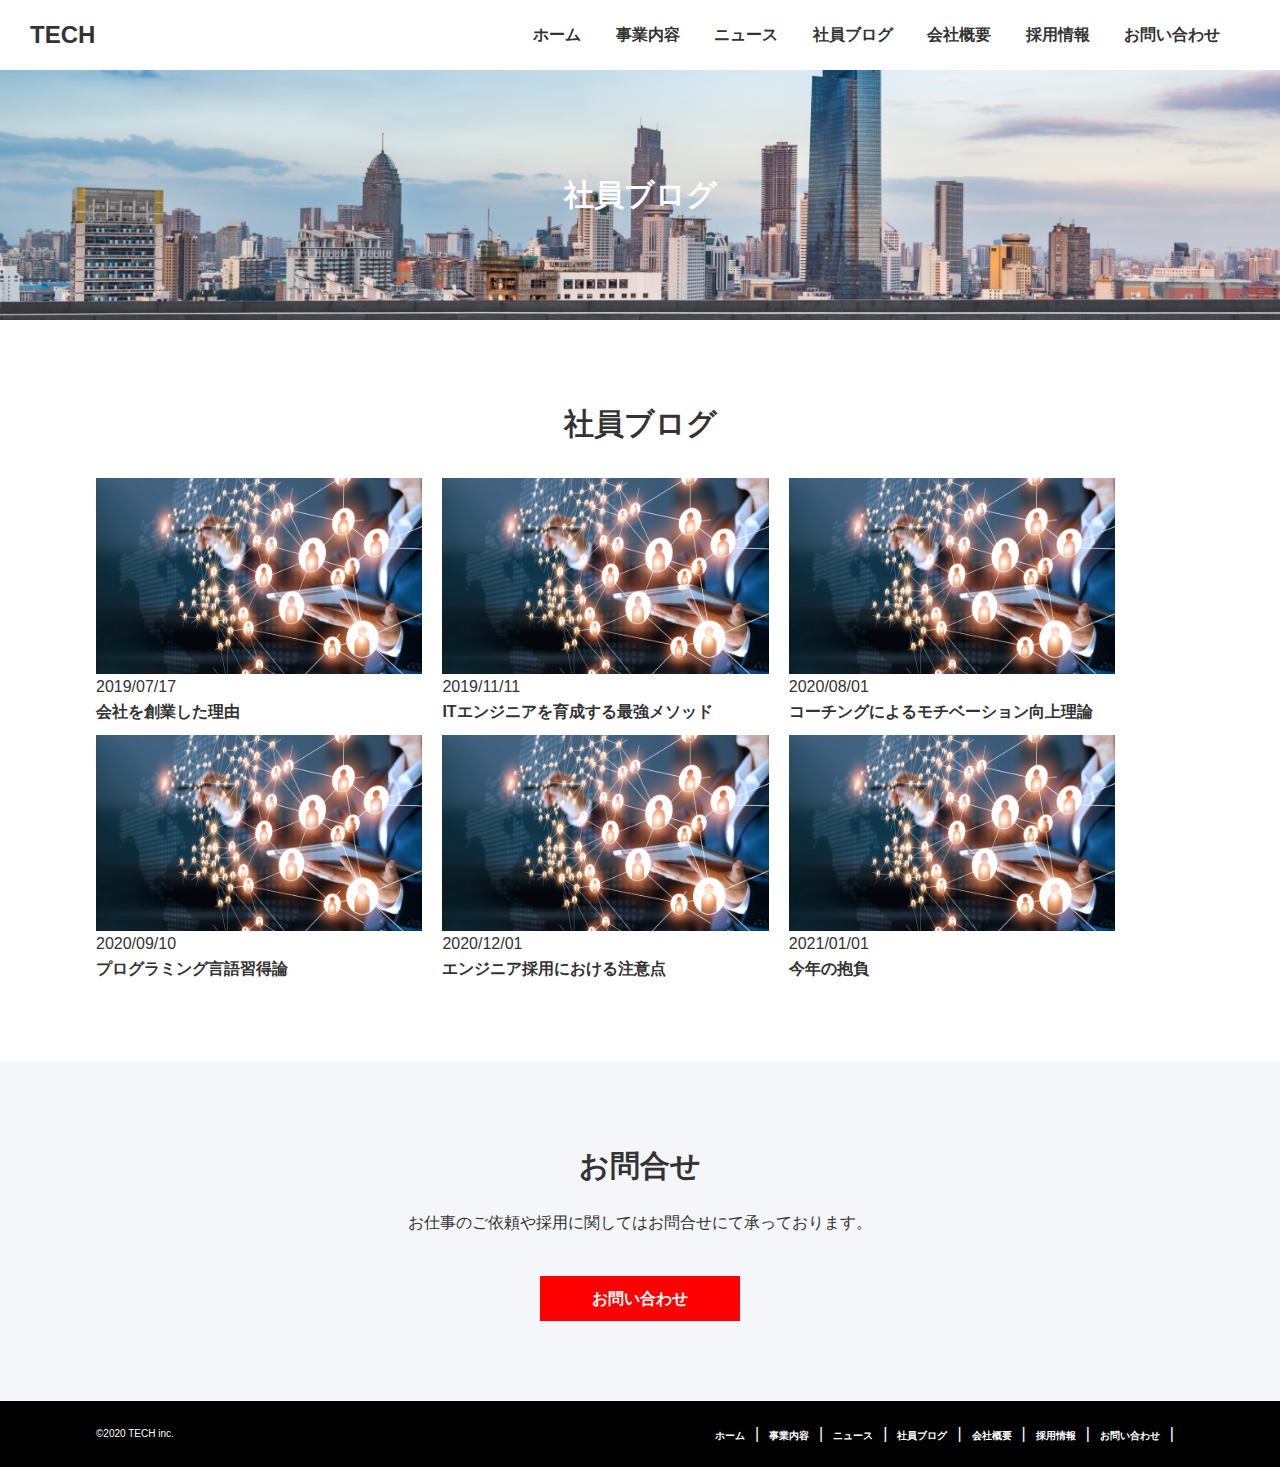
<file: blog.html>
<!DOCTYPE html>
<html lang="ja">

  <head>
    <meta charset="UTF-8" />
    <meta name="viewport" content="width=device-width, initial-scale=1.0" />
    <title>株式会社TECH</title>
    <link rel="stylesheet" href="css/reset.css" />
    <link rel="stylesheet" href="css/blog.css" />
    <link rel="stylesheet" href="css/common.css" />
  </head>

  <body>
    <!--header-->
    <header>
      <a href="index.html" class="logo">TECH</a>
      <!--メモ：同じhtmlを書く場合、1つに対して メディアクリエをmin, maxでつける-->
      <nav class="top_nav">
        <ul>
          <li><a href="index.html">ホーム</a></li>
          <li><a href="service.html">事業内容</a></li>
          <li><a href="news.html">ニュース</a></li>
          <li><a href="blog.html">社員ブログ</a></li>
          <li><a href="company.html">会社概要</a></li>
          <li><a href="recruit.html">採用情報</a></li>
          <li><a href="contact.html">お問い合わせ</a></li>
        </ul>
      </nav>
      <nav class="drawer_nav" id="drawer_nav">
          <ul>
            <li><a href="index.html">ホーム</a></li>
            <li><a href="service.html">事業内容</a></li>
            <li><a href="news.html">ニュース</a></li>
            <li><a href="blog.html">社員ブログ</a></li>
            <li><a href="company.html">会社概要</a></li>
            <li><a href="recruit.html">採用情報</a></li>
            <li><a href="contact.html">お問い合わせ</a></li>
        </ul>
      </nav>
      <div class="menu" id="menu">
        <span class="menu__line--top"></span>
        <span class="menu__line--middle"></span>
        <span class="menu__line--bottom"></span>
      </div>
    </header>
    <main>
      <!--top-->
      <div class="top-img">
        <div class="top-ttl">
          <h1>社員ブログ</h1>
        </div>
      </div>
      <section class="top-blog">
        <h2>社員ブログ</h2>
        <div class="top-blog-list">
          <section class="top-blog-item">
            <a href="index.html"><img src="img/blog.png"></a>
            <p class="top-blog-item-date">2019/07/17</p>
            <h3 class="top-blog-item-ttl">会社を創業した理由</h3>
          </section>
          <section class="top-blog-item">
            <a href="index.html"><img src="img/blog.png"></a>
            <p class="top-blog-item-date">2019/11/11</p>
            <h3 class="top-blog-item-ttl">ITエンジニアを育成する最強メソッド</h3>
          </section>
          <section class="top-blog-item">
            <a href="index.html"><img src="img/blog.png"></a>
            <p class="top-blog-item-date">2020/08/01</p>
            <h3 class="top-blog-item-ttl">コーチングによるモチベーション向上理論</h3>
          </section>
<section class="top-blog-item">
            <a href="index.html"><img src="img/blog.png"></a>
            <p class="top-blog-item-date">2020/09/10</p>
            <h3 class="top-blog-item-ttl">プログラミング言語習得論</h3>
          </section>
          <section class="top-blog-item">
            <a href="index.html"><img src="img/blog.png"></a>
            <p class="top-blog-item-date">2020/12/01</p>
            <h3 class="top-blog-item-ttl">エンジニア採用における注意点</h3>
          </section>
          <section class="top-blog-item">
            <a href="index.html"><img src="img/blog.png"></a>
            <p class="top-blog-item-date">2021/01/01</p>
            <h3 class="top-blog-item-ttl">今年の抱負</h3>
          </section>
        </div>
      </section>
      <section class="top-contact">
        <div class="wrap">
          <h2 class="top-contact-ttl">お問合せ</h2>
          <p class="top-contact-desc">お仕事のご依頼や採用に関してはお問合せにて承っております。</p>
          <a href="contact.html" class="top-contact-btn">お問い合わせ</a>
        </div>
      </section>
    <!--footer-->
    <footer>
      <div class="footer-inner wrap">
        <small class="footer-copyright">©2020 TECH inc.</small>
        <nav class="footer-nav">
          <ul class="footer-nav-list">
            <li class="footer-nav-item"><a href="index.html">ホーム</a></li>
            <li class="footer-nav-item"><a href="service.html">事業内容</a></li>
            <li class="footer-nav-item"><a href="news.html">ニュース</a></li>
            <li class="footer-nav-item"><a href="blog.html">社員ブログ</a></li>
            <li class="footer-nav-item"><a href="company.html">会社概要</a></li>
            <li class="footer-nav-item"><a href="recruit.html">採用情報</a></li>
            <li class="footer-nav-item"><a href="contact.html">お問い合わせ</a></li>
          </ul>
        </nav>
      </div>
    </footer>
    <!--JavaScript-->
    <script src="js/main.js"></script>
  </body>

</html>
</file>
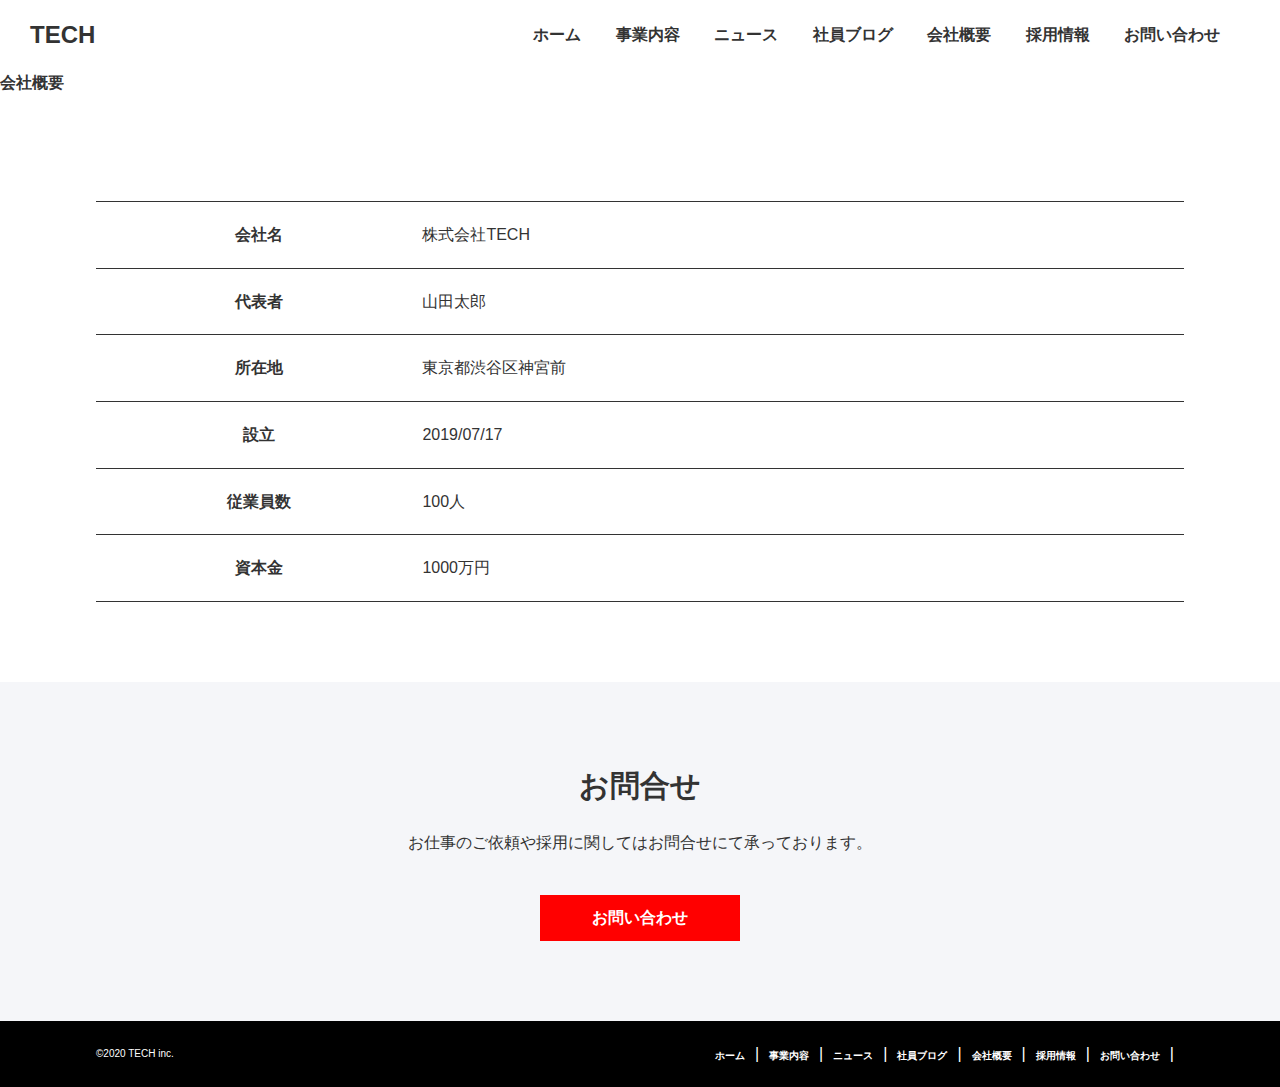
<file: company.html>
<!DOCTYPE html>
<html lang="ja">

  <head>
    <meta charset="UTF-8" />
    <meta name="viewport" content="width=device-width, initial-scale=1.0" />
    <title>株式会社TECH</title>
    <link rel="stylesheet" href="css/reset.css" />
    <link rel="stylesheet" href="css/company.css" />
    <link rel="stylesheet" href="css/common.css" />
  </head>
  <body>
    <!--header-->
    <header>
      <a href="index.html" class="logo">TECH</a>
      <!--メモ：同じhtmlを書く場合、1つに対して メディアクリエをmin, maxでつける-->
      <nav class="top_nav">
        <ul>
          <li><a href="index.html">ホーム</a></li>
          <li><a href="service.html">事業内容</a></li>
          <li><a href="news.html">ニュース</a></li>
          <li><a href="blog.html">社員ブログ</a></li>
          <li><a href="company.html">会社概要</a></li>
          <li><a href="recruit.html">採用情報</a></li>
          <li><a href="contact.html">お問い合わせ</a></li>
        </ul>
      </nav>
      <nav class="drawer_nav" id="drawer_nav">
          <ul>
            <li><a href="index.html">ホーム</a></li>
            <li><a href="service.html">事業内容</a></li>
            <li><a href="news.html">ニュース</a></li>
            <li><a href="blog.html">社員ブログ</a></li>
            <li><a href="company.html">会社概要</a></li>
            <li><a href="recruit.html">採用情報</a></li>
            <li><a href="contact.html">お問い合わせ</a></li>
        </ul>
      </nav>
      <div class="menu" id="menu">
        <span class="menu__line--top"></span>
        <span class="menu__line--middle"></span>
        <span class="menu__line--bottom"></span>
      </div>
    </header>
    <main>
      <!--top-->
      <div class="top-img">
        <div class="top-ttl">
          <h1>会社概要</h1>
        </div>
      </div>
  <!--company-->
    　<section class="company">
        <div class="company-list">
          <table>
            <tbody>
              <tr>
                <th>会社名</th>
                <td>株式会社TECH</td>
              </tr>
              <tr>
                <th>代表者</th>
                <td>山田太郎</td>
              </tr>
              <tr>
                <th>所在地</th>
                <td>東京都渋谷区神宮前</td>
              </tr>
              <tr>
                <th>設立</th>
                <td>2019/07/17</td>
              </tr>
              <tr>
                <th>従業員数</th>
                <td>100人</td>
              </tr>
              <tr>
                <th>資本金</th>
                <td>1000万円</td>
              </tr>
            </tbody>
          </table>
        </div>
      </section>
      <section class="top-contact">
        <div class="wrap">
          <h2 class="top-contact-ttl">お問合せ</h2>
          <p class="top-contact-desc">お仕事のご依頼や採用に関してはお問合せにて承っております。</p>
          <a href="contact.html" class="top-contact-btn">お問い合わせ</a>
        </div>
      </section>
    <!--footer-->
    <footer>
      <div class="footer-inner wrap">
        <small class="footer-copyright">©2020 TECH inc.</small>
        <nav class="footer-nav">
          <ul class="footer-nav-list">
            <li class="footer-nav-item"><a href="index.html">ホーム</a></li>
            <li class="footer-nav-item"><a href="service.html">事業内容</a></li>
            <li class="footer-nav-item"><a href="news.html">ニュース</a></li>
            <li class="footer-nav-item"><a href="blog.html">社員ブログ</a></li>
            <li class="footer-nav-item"><a href="company.html">会社概要</a></li>
            <li class="footer-nav-item"><a href="recruit.html">採用情報</a></li>
            <li class="footer-nav-item"><a href="contact.html">お問い合わせ</a></li>
          </ul>
        </nav>
      </div>
    </footer>
    <!--JavaScript-->
    <script src="js/main.js"></script>
  </body>

</html>
</file>
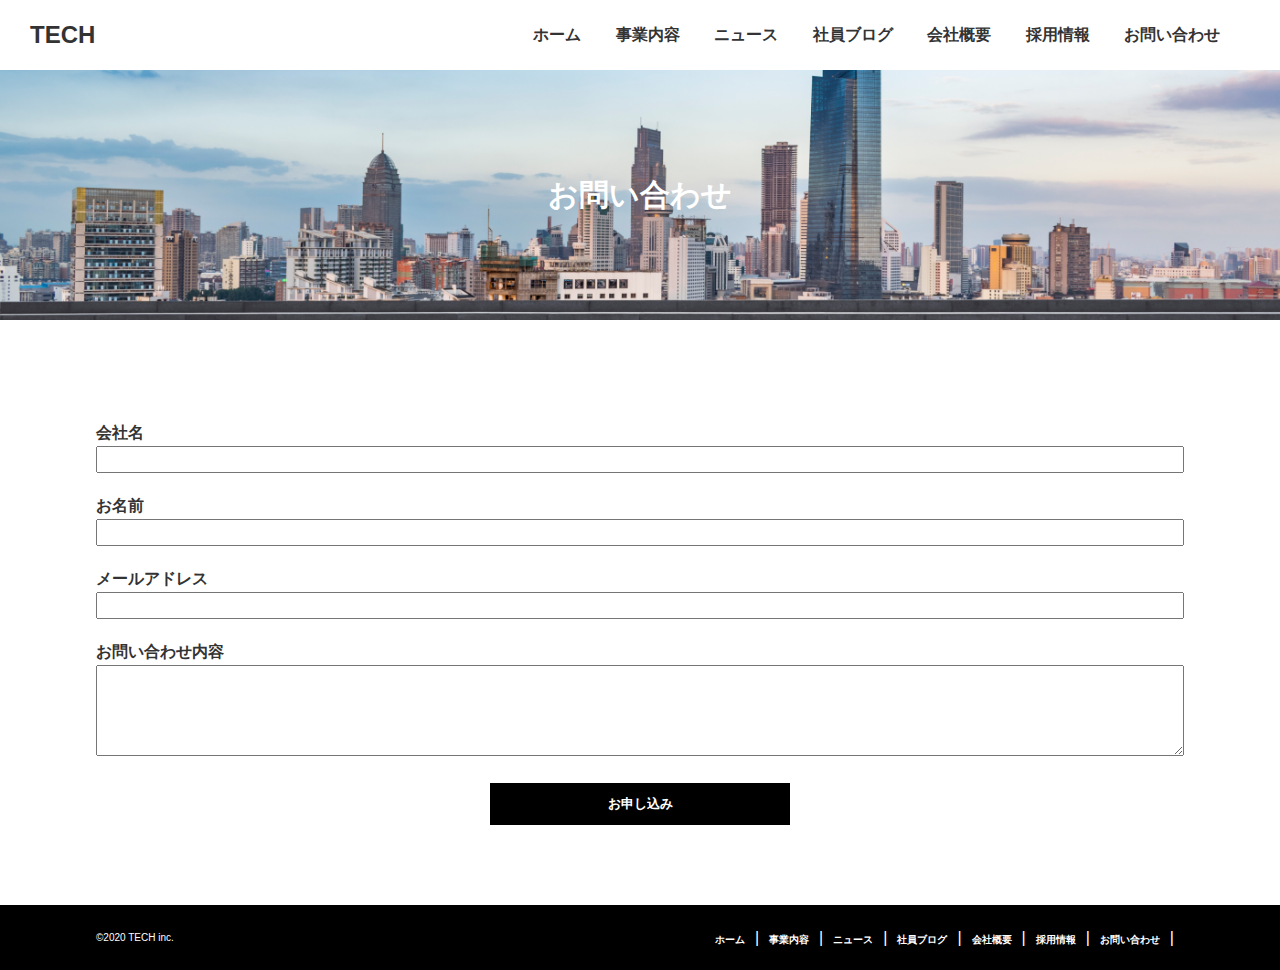
<file: contact.html>
<!DOCTYPE html>
<html lang="ja">

  <head>
    <meta charset="UTF-8" />
    <meta name="viewport" content="width=device-width, initial-scale=1.0" />
    <title>株式会社TECH</title>
    <link rel="stylesheet" href="css/reset.css" />
    <link rel="stylesheet" href="css/contact.css" />
    <link rel="stylesheet" href="css/common.css" />
  </head>
  <body>
    <!--header-->
    <header>
      <a href="index.html" class="logo">TECH</a>
      <!--メモ：同じhtmlを書く場合、1つに対して メディアクリエをmin, maxでつける-->
      <nav class="top_nav">
        <ul>
          <li><a href="index.html">ホーム</a></li>
          <li><a href="service.html">事業内容</a></li>
          <li><a href="news.html">ニュース</a></li>
          <li><a href="blog.html">社員ブログ</a></li>
          <li><a href="company.html">会社概要</a></li>
          <li><a href="recruit.html">採用情報</a></li>
          <li><a href="contact.html">お問い合わせ</a></li>
        </ul>
      </nav>
      <nav class="drawer_nav" id="drawer_nav">
          <ul>
            <li><a href="index.html">ホーム</a></li>
            <li><a href="service.html">事業内容</a></li>
            <li><a href="news.html">ニュース</a></li>
            <li><a href="blog.html">社員ブログ</a></li>
            <li><a href="company.html">会社概要</a></li>
            <li><a href="recruit.html">採用情報</a></li>
            <li><a href="contact.html">お問い合わせ</a></li>
        </ul>
      </nav>
      <div class="menu" id="menu">
        <span class="menu__line--top"></span>
        <span class="menu__line--middle"></span>
        <span class="menu__line--bottom"></span>
      </div>
    </header>
    <main>
      <!--top-->
      <div class="top-img">
        <div class="top-ttl">
          <h1>お問い合わせ</h1>
        </div>
      </div>
      <!--contact-->
      <div class="contact">
        <form action="contact-form" action="index.html" method="post">
          <div class="contact-form-item">
            <label for="company">会社名</label>
            <input type="text" id="company">
          </div>
          <div class="contact-form-item">
            <label for="name">お名前</label>
            <input type="text" id="name" required>
          </div>
          <div class="contact-form-item">
            <label for="email">メールアドレス</label>
            <input type="email" id="email" required>
          </div>
          <div class="contact-form-item">
            <label for="comment">お問い合わせ内容</label>
            <textarea id="comment" rows="4" cols="50"></textarea>
          </div>
          <input type="submit" value="お申し込み" class="contact-form-submit">
        </form>
      </div>
    </main>
    <!--footer-->
    <footer>
      <div class="footer-inner wrap">
        <small class="footer-copyright">©2020 TECH inc.</small>
        <nav class="footer-nav">
          <ul class="footer-nav-list">
            <li class="footer-nav-item"><a href="index.html">ホーム</a></li>
            <li class="footer-nav-item"><a href="service.html">事業内容</a></li>
            <li class="footer-nav-item"><a href="news.html">ニュース</a></li>
            <li class="footer-nav-item"><a href="blog.html">社員ブログ</a></li>
            <li class="footer-nav-item"><a href="company.html">会社概要</a></li>
            <li class="footer-nav-item"><a href="recruit.html">採用情報</a></li>
            <li class="footer-nav-item"><a href="contact.html">お問い合わせ</a></li>
          </ul>
        </nav>
      </div>
    </footer>
      <!--JavaScript-->
    <script src="js/main.js"></script>
  </body>

</html>
</file>
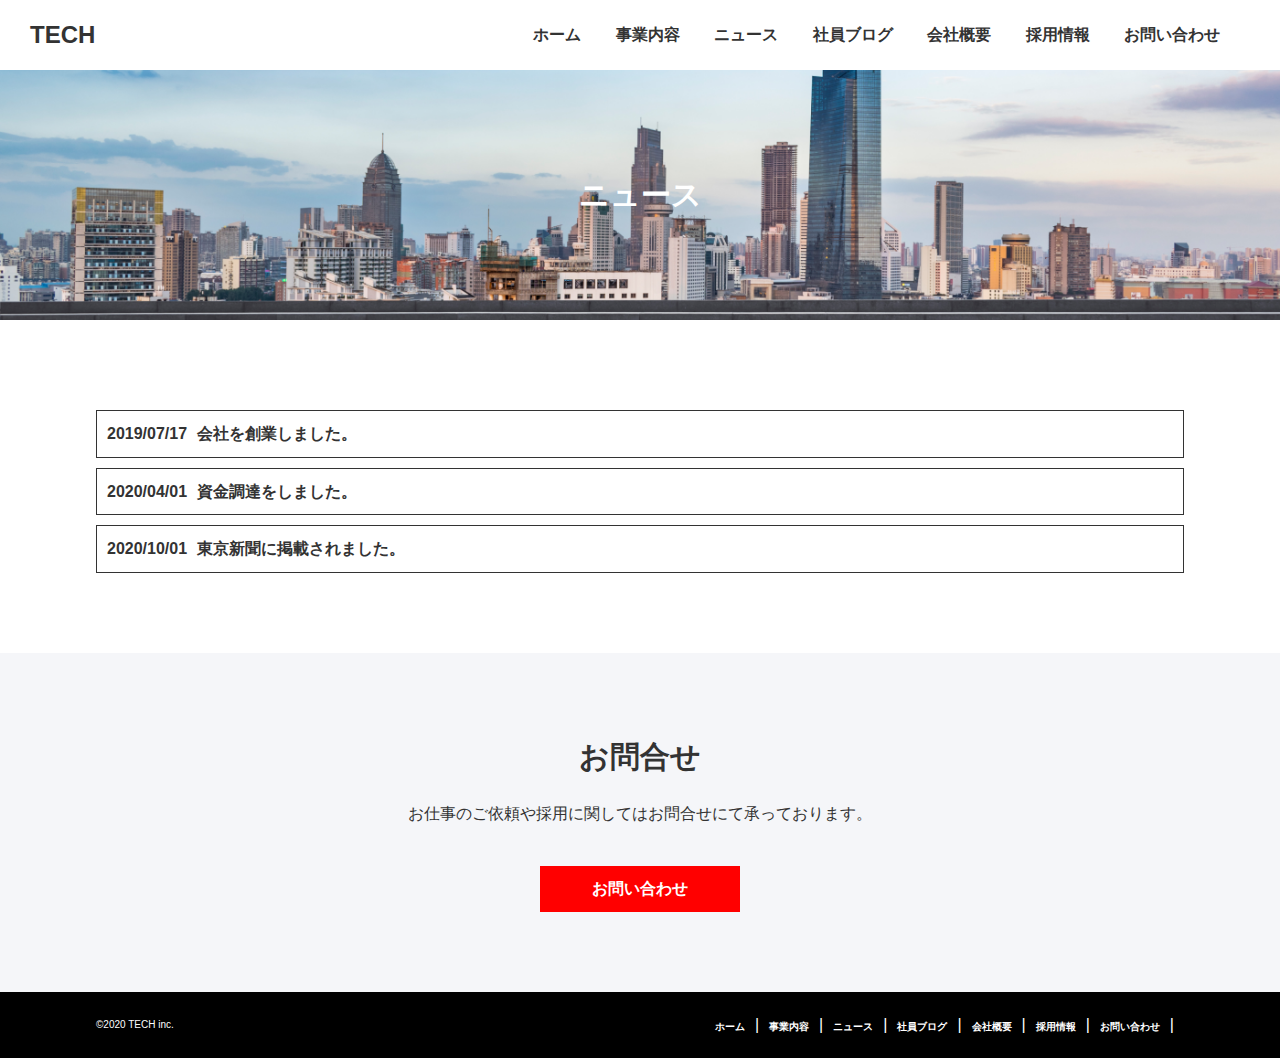
<file: news.html>
<!DOCTYPE html>
<html lang="ja">

  <head>
    <meta charset="UTF-8" />
    <meta name="viewport" content="width=device-width, initial-scale=1.0" />
    <title>株式会社TECH</title>
    <link rel="stylesheet" href="css/reset.css" />
    <link rel="stylesheet" href="css/news.css" />
    <link rel="stylesheet" href="css/common.css" />
  </head>

  <body>
    <!--header-->
    <header>
      <a href="index.html" class="logo">TECH</a>
      <!--メモ：同じhtmlを書く場合、1つに対して メディアクリエをmin, maxでつける-->
      <nav class="top_nav">
        <ul>
          <li><a href="index.html">ホーム</a></li>
          <li><a href="service.html">事業内容</a></li>
          <li><a href="news.html">ニュース</a></li>
          <li><a href="blog.html">社員ブログ</a></li>
          <li><a href="company.html">会社概要</a></li>
          <li><a href="recruit.html">採用情報</a></li>
          <li><a href="contact.html">お問い合わせ</a></li>
        </ul>
      </nav>
      <nav class="drawer_nav" id="drawer_nav">
          <ul>
            <li><a href="index.html">ホーム</a></li>
            <li><a href="service.html">事業内容</a></li>
            <li><a href="news.html">ニュース</a></li>
            <li><a href="blog.html">社員ブログ</a></li>
            <li><a href="company.html">会社概要</a></li>
            <li><a href="recruit.html">採用情報</a></li>
            <li><a href="contact.html">お問い合わせ</a></li>
        </ul>
      </nav>
      <div class="menu" id="menu">
        <span class="menu__line--top"></span>
        <span class="menu__line--middle"></span>
        <span class="menu__line--bottom"></span>
      </div>
    </header>
    <main>
      <!--top-->
      <div class="top-img">
        <div class="top-ttl">
          <h1>ニュース</h1>
        </div>
      </div>
      <!--top-news-->
      <section class="top-news">
        <div class="top-news-inner">
          <div class="top-news-list">
            <a href="index.html">
              <span>2019/07/17</span>
              <h3>会社を創業しました。</h3>
            </a>
            <a href="index.html">
              <span>2020/04/01</span>
              <h3>資金調達をしました。</h3>
            </a>
            <a href="index.html">
              <span>2020/10/01</span>
              <h3>東京新聞に掲載されました。</h3>
            </a>
          </div>
        </div>
      </section>
      <!--top-contact-->
      <section class="top-contact">
        <div class="wrap">
          <h2 class="top-contact-ttl">お問合せ</h2>
          <p class="top-contact-desc">お仕事のご依頼や採用に関してはお問合せにて承っております。</p>
          <a href="contact.html" class="top-contact-btn">お問い合わせ</a>
        </div>
      </section>
    </main>
    <!--footer-->
    <footer>
      <div class="footer-inner wrap">
        <small class="footer-copyright">©2020 TECH inc.</small>
        <nav class="footer-nav">
          <ul class="footer-nav-list">
            <li class="footer-nav-item"><a href="index.html">ホーム</a></li>
            <li class="footer-nav-item"><a href="service.html">事業内容</a></li>
            <li class="footer-nav-item"><a href="news.html">ニュース</a></li>
            <li class="footer-nav-item"><a href="blog.html">社員ブログ</a></li>
            <li class="footer-nav-item"><a href="company.html">会社概要</a></li>
            <li class="footer-nav-item"><a href="recruit.html">採用情報</a></li>
            <li class="footer-nav-item"><a href="contact.html">お問い合わせ</a></li>
          </ul>
        </nav>
      </div>
    </footer>
    <!--JavaScript-->
    <script src="js/main.js"></script>
  </body>

</html>
</file>
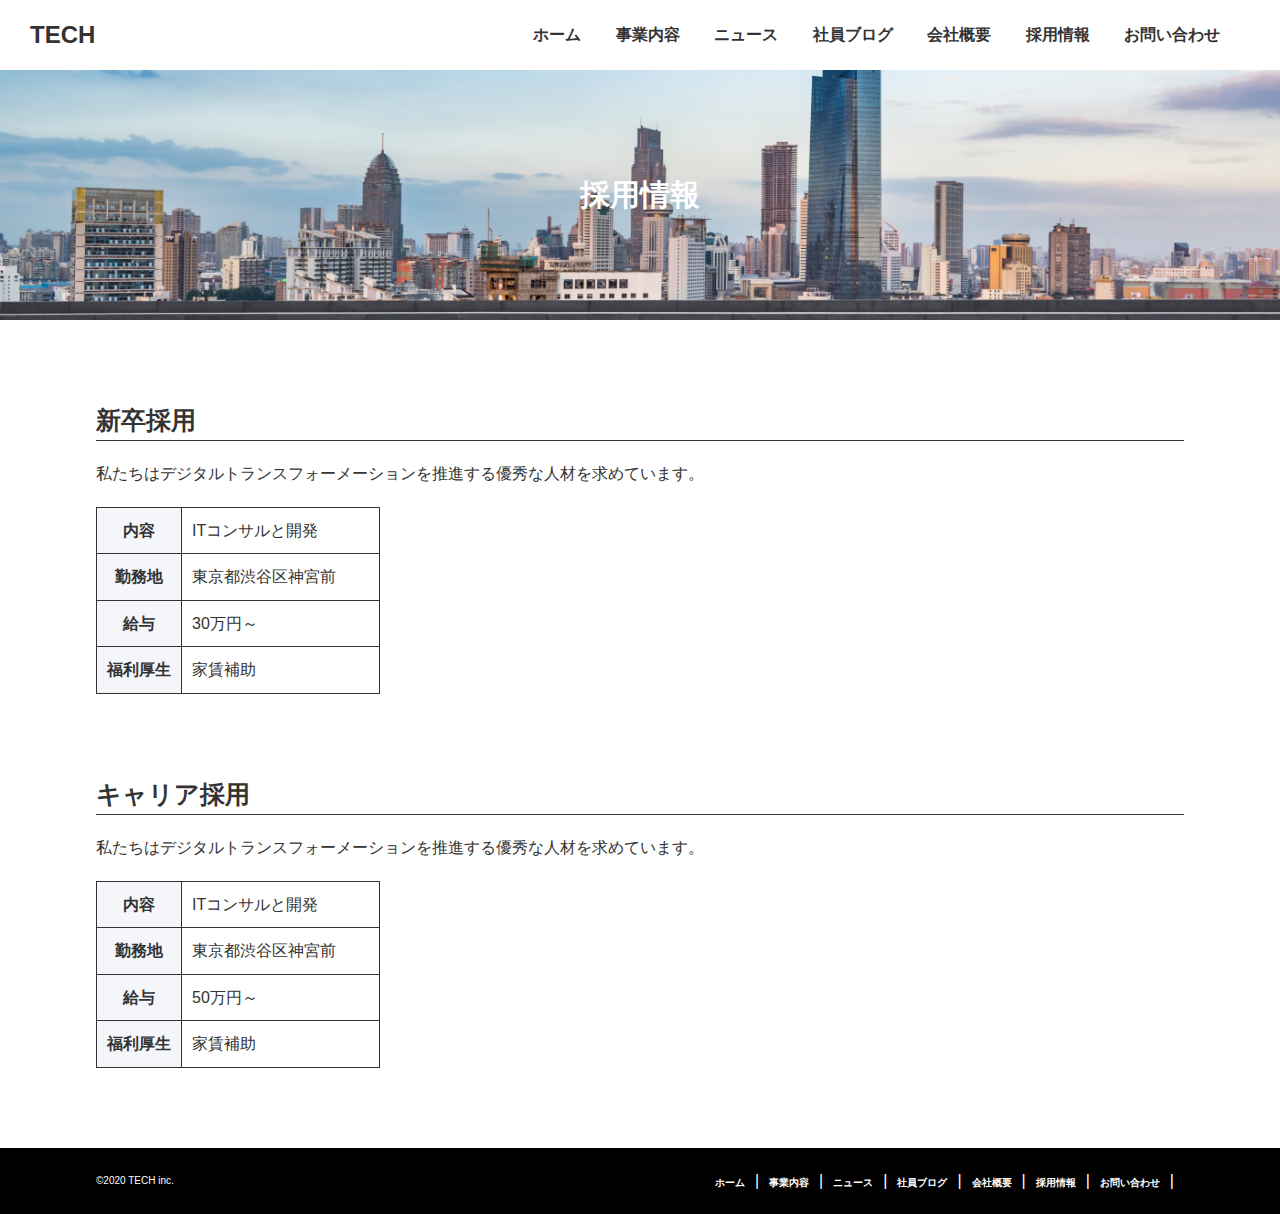
<file: recruit.html>
<!DOCTYPE html>
<html lang="ja">

  <head>
    <meta charset="UTF-8" />
    <meta name="viewport" content="width=device-width, initial-scale=1.0" />
    <title>株式会社TECH</title>
    <link rel="stylesheet" href="css/reset.css" />
    <link rel="stylesheet" href="css/recruit.css" />
    <link rel="stylesheet" href="css/common.css" />
  </head>
  <body>
    <!--header-->
    <header>
      <a href="index.html" class="logo">TECH</a>
      <!--メモ：同じhtmlを書く場合、1つに対して メディアクリエをmin, maxでつける-->
      <nav class="top_nav">
        <ul>
          <li><a href="index.html">ホーム</a></li>
          <li><a href="service.html">事業内容</a></li>
          <li><a href="news.html">ニュース</a></li>
          <li><a href="blog.html">社員ブログ</a></li>
          <li><a href="company.html">会社概要</a></li>
          <li><a href="recruit.html">採用情報</a></li>
          <li><a href="contact.html">お問い合わせ</a></li>
        </ul>
      </nav>
      <nav class="drawer_nav" id="drawer_nav">
          <ul>
            <li><a href="index.html">ホーム</a></li>
            <li><a href="service.html">事業内容</a></li>
            <li><a href="news.html">ニュース</a></li>
            <li><a href="blog.html">社員ブログ</a></li>
            <li><a href="company.html">会社概要</a></li>
            <li><a href="recruit.html">採用情報</a></li>
            <li><a href="contact.html">お問い合わせ</a></li>
        </ul>
      </nav>
      <div class="menu" id="menu">
        <span class="menu__line--top"></span>
        <span class="menu__line--middle"></span>
        <span class="menu__line--bottom"></span>
      </div>
    </header>
    <main>
      <!--top-->
      <div class="top-img">
        <div class="top-ttl">
          <h1>採用情報</h1>
        </div>
      </div>
      <!--recruit-->
      <div class="recruit">
        <section class="recruit-new-graduate">
          <h3>新卒採用</h3>
          <p>私たちはデジタルトランスフォーメーションを推進する優秀な人材を求めています。</p>
          <table>
            <tbody>
              <tr>
                <th>内容</th>
                <td>ITコンサルと開発</td>
              </tr>
              <tr>
                <th>勤務地</th>
                <td>東京都渋谷区神宮前</td>
              </tr>
              <tr>
                <th>給与</th>
                <td>30万円～</td>
              </tr>
              <tr>
                <th>福利厚生</th>
                <td>家賃補助</td>
              </tr>
            </tbody>
          </table>
        </section>
        <section class="recruit-mid-career">
          <h3>キャリア採用</h3>
          <p>私たちはデジタルトランスフォーメーションを推進する優秀な人材を求めています。</p>
          <table>
            <tbody>
              <tr>
                <th>内容</th>
                <td>ITコンサルと開発</td>
              </tr>
              <tr>
                <th>勤務地</th>
                <td>東京都渋谷区神宮前</td>
              </tr>
              <tr>
                <th>給与</th>
                <td>50万円～</td>
              </tr>
              <tr>
                <th>福利厚生</th>
                <td>家賃補助</td>
              </tr>
            </tbody>
          </table>
        </section>

      </div>
    </main>
    <!--footer-->
    <footer>
      <div class="footer-inner wrap">
        <small class="footer-copyright">©2020 TECH inc.</small>
        <nav class="footer-nav">
          <ul class="footer-nav-list">
            <li class="footer-nav-item"><a href="index.html">ホーム</a></li>
            <li class="footer-nav-item"><a href="service.html">事業内容</a></li>
            <li class="footer-nav-item"><a href="news.html">ニュース</a></li>
            <li class="footer-nav-item"><a href="blog.html">社員ブログ</a></li>
            <li class="footer-nav-item"><a href="company.html">会社概要</a></li>
            <li class="footer-nav-item"><a href="recruit.html">採用情報</a></li>
            <li class="footer-nav-item"><a href="contact.html">お問い合わせ</a></li>
          </ul>
        </nav>
      </div>
    </footer>
      <!--JavaScript-->
    <script src="js/main.js"></script>
  </body>

</html>
</file>
<file: css/blog.css>
/*top-img*/
.top-img {
  background: url(../img/mv.png);
  background-position: center;
  background-size: cover;
  height: 250px;
  display: -webkit-box;
  display: -ms-flexbox;
  display: flex;
  -webkit-box-pack: center;
      -ms-flex-pack: center;
          justify-content: center;
  -webkit-box-align: center;
      -ms-flex-align: center;
          align-items: center;
}

.top-ttl {
  width: 85%;
  margin: 0 auto;
}

.top-ttl h1 {
  font-size: 30px;
  text-align: center;
  color: #fff;
}

.top-ttl p {
  text-align: center;
  color: #fff;
  font-weight: bold;
}

/*top-blog*/
.top-blog {
  width: 85%;
  padding: 80px 0;
  margin: 0 auto;
}

.top-blog h2 {
  font-size: 30px;
  text-align: center;
}

@media screen and (min-width: 769px) {
  .top-blog .top-blog-list {
    display: -webkit-box;
    display: -ms-flexbox;
    display: flex;
    -ms-flex-wrap: wrap;
        flex-wrap: wrap;
    -webkit-box-align: center;
        -ms-flex-align: center;
            align-items: center;
    margin-top: 20px;
  }
  .top-blog .top-blog-item {
    width: 30%;
    margin-right: 20px;
  }
  .top-blog img {
    width: 100%;
  }
  .top-blog .top-blog-item-date {
    color: #333;
  }
}

@media screen and (max-width: 768px) {
  .top-blog .top-blog-list {
    display: -webkit-box;
    display: -ms-flexbox;
    display: flex;
    -ms-flex-wrap: wrap;
        flex-wrap: wrap;
    -webkit-box-align: center;
        -ms-flex-align: center;
            align-items: center;
    margin-top: 20px;
  }
  .top-blog .top-blog-item {
    width: 100%;
    margin-right: 0px;
  }
  .top-blog img {
    width: 100%;
    color: inherit;
  }
  .top-blog .top-blog-item-date {
    color: #333;
    padding-top: 20px;
  }
}

.top-blog .top-blog-btn {
  width: 200px;
  padding: 10px;
  text-decoration: none;
  background: red;
  display: block;
  text-align: center;
  color: #fff;
  font-weight: bold;
  margin: 40px auto 0;
}

.top-blog .top-blog-btn:hover {
  background: #e83f5f;
}

.top-blog .top-blog-list a {
  background: #fff;
  margin-top: 10px;
  display: -webkit-box;
  display: -ms-flexbox;
  display: flex;
  -webkit-box-align: center;
      -ms-flex-align: center;
          align-items: center;
  text-decoration: none;
  color: #333;
}

.top-blog .top-blog-list img:hover {
  background: #c9c9c4;
}

/*contact*/
.top-contact {
  background-color: #f5f6f9;
  padding: 80px 0;
  text-align: center;
}

.wrap {
  width: 85%;
  margin: 0 auto;
}

.top-contact-ttl {
  font-size: 30px;
  font-family: sans-serif;
  color: #333;
}

.top-contact-desc {
  font-family: sans-serif;
  color: #333;
  margin-top: 20px;
}

.top-contact-btn {
  width: 200px;
  padding: 10px;
  text-decoration: none;
  background: red;
  display: block;
  text-align: center;
  color: #fff;
  font-weight: bold;
  margin: 40px auto 0;
}

.top-contact-btn:hover {
  background: #e83f5f;
}

.top-contact-list a {
  background: #fff;
  margin-top: 10px;
  padding: 20px;
  display: -webkit-box;
  display: -ms-flexbox;
  display: flex;
  -webkit-box-align: center;
      -ms-flex-align: center;
          align-items: center;
  text-decoration: none;
  color: #333;
}

/*top-blog
.top-blog {
  width: 85%;
  padding: 80px 0;
  margin: 0 auto;

  h2 {
    font-size: 30px;
    text-align: center;
  }
}

.top-blog-list {
  display: flex;
  flex-wrap: wrap;
  align-items: center;
  margin-top: 20px;
}

.top-blog-item {
  width: 30%;
  margin-right: 20px;
}

img {
  width: 100%;
}

.top-blog-item-date {
  color: #333;
}

.top-blog-btn {
  width: 200px;
  padding: 10px;
  text-decoration: none;
  background: red;
  display: block;
  text-align: center;
  color: #fff;
  font-weight: bold;
  margin: 40px auto 0;

  &:hover {
    background: #e83f5f;
  }
}

.top-blog-list {
  a {
    background: #fff;
    margin-top: 10px;
    padding: 20px;
    display: flex;
    align-items: center;
    text-decoration: none;
    color: #333;
  }

  img:hover {
    background: #c9c9c4;
  }
}
*/
/*# sourceMappingURL=blog.css.map */
</file>
<file: css/common.css>
@charset "UTF-8";
* {
  -webkit-box-sizing: border-box;
          box-sizing: border-box;
  line-height: 1.6;
  font-family: sans-serif;
  color: #333;
}

/*header*/
header {
  display: -webkit-box;
  display: -ms-flexbox;
  display: flex;
  -webkit-box-pack: justify;
      -ms-flex-pack: justify;
          justify-content: space-between;
  -webkit-box-align: center;
      -ms-flex-align: center;
          align-items: center;
  -webkit-box-sizing: border-box;
          box-sizing: border-box;
  height: 70px;
  padding: 0 30px;
  background-color: #fff;
}

@media screen and (min-width: 769px) {
  .drawer_nav {
    display: none;
  }
  .logo {
    font-size: 24px;
    color: #333;
    width: 80px;
  }
  a {
    text-decoration: none;
    color: #333;
    font-weight: bold;
  }
  a:hover {
    color: dimgray;
  }
  .top_nav {
    display: block;
    display: -webkit-box;
    display: -ms-flexbox;
    display: flex;
  }
  .top_nav ul {
    display: -webkit-box;
    display: -ms-flexbox;
    display: flex;
    display: block;
  }
  .top_nav li {
    display: block;
    list-style: none;
    display: inline-block;
    margin-right: 30px;
  }
  .menu {
    display: none;
  }
}

@media screen and (max-width: 768px) {
  .logo {
    font-size: 26px;
    color: #333;
    font-weight: bold;
    text-decoration: none;
  }
  .top_nav {
    display: none;
  }
  .drawer_nav {
    position: absolute;
    height: 100vh;
    width: 100%;
    left: -100%;
    background: #eee;
    position: fixed;
    -webkit-transition: .7s;
    transition: .7s;
    text-align: center;
    /* displpay:block; 固定*/
    top: 0;
  }
  .drawer_nav a {
    text-decoration: none;
    color: #0068b7;
  }
  .drawer_nav a:hover {
    color: #61baff;
  }
  .drawer_nav ul {
    padding-top: 80px;
  }
  .drawer_nav ul li {
    list-style-type: none;
    margin-top: 50px;
  }
  .menu {
    display: inline-block;
    width: 36px;
    height: 32px;
    cursor: pointer;
    position: relative;
    left: -10px;
    top: 0;
  }
  .menu__line--top,
  .menu__line--middle,
  .menu__line--bottom {
    display: inline-block;
    width: 100%;
    height: 4px;
    background-color: #000;
    position: absolute;
    -webkit-transition: 0.5s;
    transition: 0.5s;
  }
  .menu__line--top {
    top: 0;
  }
  .menu__line--middle {
    top: 14px;
  }
  .menu__line--bottom {
    bottom: 0;
  }
  .menu.open span:nth-of-type(1) {
    top: 14px;
    -webkit-transform: rotate(45deg);
            transform: rotate(45deg);
  }
  .menu.open span:nth-of-type(2) {
    opacity: 0;
  }
  .menu.open span:nth-of-type(3) {
    top: 14px;
    -webkit-transform: rotate(-45deg);
            transform: rotate(-45deg);
  }
  .in {
    -webkit-transform: translateX(100%);
            transform: translateX(100%);
  }
}

/*footer*/
footer {
  padding: 20px 0;
  background-color: black;
  color: #fff;
}

footer .footer-copyright {
  color: #fff;
  font-size: 10px;
}

@media screen and (min-width: 769px) {
  footer .footer-inner {
    width: 85%;
    margin: 0 auto;
    display: -webkit-box;
    display: -ms-flexbox;
    display: flex;
    -ms-flex-wrap: wrap;
        flex-wrap: wrap;
    -webkit-box-pack: justify;
        -ms-flex-pack: justify;
            justify-content: space-between;
    -webkit-box-align: center;
        -ms-flex-align: center;
            align-items: center;
  }
  footer .footer-nav-list {
    display: -webkit-box;
    display: -ms-flexbox;
    display: flex;
    -webkit-box-pack: justify;
        -ms-flex-pack: justify;
            justify-content: space-between;
    -webkit-box-align: center;
        -ms-flex-align: center;
            align-items: center;
  }
  footer .footer-nav-list a {
    color: #fff;
    text-decoration: none;
    font-size: 10px;
  }
  footer .footer-nav-item::after {
    content: "|";
    padding: 0 10px;
    color: #fff;
  }
}

@media screen and (max-width: 768px) {
  footer .wrap {
    width: 85%;
  }
  footer .footer-inner {
    display: -webkit-box;
    display: -ms-flexbox;
    display: flex;
    -ms-flex-wrap: wrap;
        flex-wrap: wrap;
    -webkit-box-pack: justify;
        -ms-flex-pack: justify;
            justify-content: space-between;
    -webkit-box-align: center;
        -ms-flex-align: center;
            align-items: center;
    font-size: 12px;
  }
  footer .footer-inner a {
    color: #fff;
    text-decoration: none;
    font-size: 10px;
    display: inline-block;
  }
  footer .footer-inner a:hover {
    color: #eee;
  }
  footer .footer-copyright {
    margin: 0 auto;
  }
  footer .footer-nav-item {
    margin-top: 10px;
  }
}
/*# sourceMappingURL=common.css.map */
</file>
<file: css/company.css>
/*contact*/
.top-contact {
  background-color: #f5f6f9;
  padding: 80px 0;
  text-align: center;
}

.wrap {
  width: 85%;
  margin: 0 auto;
}

.top-contact-ttl {
  font-size: 30px;
  font-family: sans-serif;
  color: #333;
}

.top-contact-desc {
  font-family: sans-serif;
  color: #333;
  margin-top: 20px;
}

.top-contact-btn {
  width: 200px;
  padding: 10px;
  text-decoration: none;
  background: red;
  display: block;
  text-align: center;
  color: #fff;
  font-weight: bold;
  margin: 40px auto 0;
}

.top-contact-btn:hover {
  background: #e83f5f;
}

.top-contact-list a {
  background: #fff;
  margin-top: 10px;
  padding: 20px;
  display: -webkit-box;
  display: -ms-flexbox;
  display: flex;
  -webkit-box-align: center;
      -ms-flex-align: center;
          align-items: center;
  text-decoration: none;
  color: #333;
}

/*company*/
.company {
  width: 85%;
  margin: 0 auto;
  padding: 80px 0;
}

table {
  width: 100%;
  border-bottom: 1px solid #333;
}

th {
  width: 30%;
  border-top: 1px solid #333;
  padding: 20px 0;
}

td {
  width: 70%;
  border-top: 1px solid #333;
  padding-top: 20px;
}
/*# sourceMappingURL=company.css.map */
</file>
<file: css/contact.css>
/*top-img*/
.top-img {
  background: url(../img/mv.png);
  background-position: center;
  background-size: cover;
  height: 250px;
  display: -webkit-box;
  display: -ms-flexbox;
  display: flex;
  -webkit-box-pack: center;
      -ms-flex-pack: center;
          justify-content: center;
  -webkit-box-align: center;
      -ms-flex-align: center;
          align-items: center;
}

.top-ttl {
  width: 85%;
  margin: 0 auto;
}

.top-ttl h1 {
  font-size: 30px;
  text-align: center;
  color: #fff;
}

.top-ttl p {
  text-align: center;
  color: #fff;
  font-weight: bold;
}

/*contact-form*/
.contact {
  width: 85%;
  padding: 80px 0;
  margin: 0 auto;
}

.contact-form-item {
  padding-top: 20px;
  display: block;
}

label {
  font-weight: bold;
}

.contact-form-submit {
  width: 300px;
  padding: 10px;
  margin: 20px auto 0;
  border: none;
  background-color: black;
  color: #fff;
  text-align: center;
  font-weight: bold;
  display: block;
}

input {
  width: 100%;
}

textarea {
  width: 100%;
}
/*# sourceMappingURL=contact.css.map */
</file>
<file: css/news.css>
/*top-img*/
.top-img {
  background: url(../img/mv.png);
  background-position: center;
  background-size: cover;
  height: 250px;
  display: -webkit-box;
  display: -ms-flexbox;
  display: flex;
  -webkit-box-pack: center;
      -ms-flex-pack: center;
          justify-content: center;
  -webkit-box-align: center;
      -ms-flex-align: center;
          align-items: center;
}

.top-ttl {
  width: 85%;
  margin: 0 auto;
}

.top-ttl h1 {
  font-size: 30px;
  text-align: center;
  color: #fff;
}

.top-ttl p {
  text-align: center;
  color: #fff;
  font-weight: bold;
}

/*contact*/
.top-contact {
  background-color: #f5f6f9;
  padding: 80px 0;
  text-align: center;
}

.wrap {
  width: 85%;
  margin: 0 auto;
}

.top-contact-ttl {
  font-size: 30px;
  font-family: sans-serif;
  color: #333;
}

.top-contact-desc {
  font-family: sans-serif;
  color: #333;
  margin-top: 20px;
}

.top-contact-btn {
  width: 200px;
  padding: 10px;
  text-decoration: none;
  background: red;
  display: block;
  text-align: center;
  color: #fff;
  font-weight: bold;
  margin: 40px auto 0;
}

.top-contact-btn:hover {
  background: #e83f5f;
}

.top-contact-list a {
  background: #fff;
  margin-top: 10px;
  padding: 20px;
  display: -webkit-box;
  display: -ms-flexbox;
  display: flex;
  -webkit-box-align: center;
      -ms-flex-align: center;
          align-items: center;
  text-decoration: none;
  color: #333;
}

/*top-news*/
.top-news-inner {
  width: 85%;
  padding: 80px 0;
  margin: 0 auto;
}

.top-news-list a {
  background: #fff;
  margin-top: 10px;
  padding: 10px;
  display: -webkit-box;
  display: -ms-flexbox;
  display: flex;
  -webkit-box-align: center;
      -ms-flex-align: center;
          align-items: center;
  text-decoration: none;
  color: #333;
  border: 1px solid #333;
}

.top-news-list a:hover {
  background: #c9c9c4;
}

.top-news-list h3 {
  padding-left: 10px;
  font-weight: bold;
}
/*# sourceMappingURL=news.css.map */
</file>
<file: css/recruit.css>
/*top-img*/
.top-img {
  background: url(../img/mv.png);
  background-position: center;
  background-size: cover;
  height: 250px;
  display: -webkit-box;
  display: -ms-flexbox;
  display: flex;
  -webkit-box-pack: center;
      -ms-flex-pack: center;
          justify-content: center;
  -webkit-box-align: center;
      -ms-flex-align: center;
          align-items: center;
}

.top-ttl {
  width: 85%;
  margin: 0 auto;
}

.top-ttl h1 {
  font-size: 30px;
  text-align: center;
  color: #fff;
}

.top-ttl p {
  text-align: center;
  color: #fff;
  font-weight: bold;
}

/*contact*/
.top-contact {
  background-color: #f5f6f9;
  padding: 80px 0;
  text-align: center;
}

.wrap {
  width: 85%;
  margin: 0 auto;
}

.top-contact-ttl {
  font-size: 30px;
  font-family: sans-serif;
  color: #333;
}

.top-contact-desc {
  font-family: sans-serif;
  color: #333;
  margin-top: 20px;
}

.top-contact-btn {
  width: 200px;
  padding: 10px;
  text-decoration: none;
  background: red;
  display: block;
  text-align: center;
  color: #fff;
  font-weight: bold;
  margin: 40px auto 0;
}

.top-contact-btn:hover {
  background: #e83f5f;
}

.top-contact-list a {
  background: #fff;
  margin-top: 10px;
  padding: 20px;
  display: -webkit-box;
  display: -ms-flexbox;
  display: flex;
  -webkit-box-align: center;
      -ms-flex-align: center;
          align-items: center;
  text-decoration: none;
  color: #333;
}

/*recruit*/
.recruit {
  width: 85%;
  padding: 80px 0;
  margin: 0 auto;
}

.recruit h3 {
  font-size: 25px;
  border-bottom: 1px solid #333;
}

.recruit p {
  padding-top: 20px;
}

.recruit table {
  margin-top: 20px;
  border: 1px solid #333;
}

.recruit th {
  width: 30%;
  border-top: 1px solid #333;
  border-right: 1px solid #333;
  padding: 10px;
  background-color: #f5f6f9;
}

.recruit td {
  width: 70%;
  border-top: 1px solid #333;
  padding: 10px;
}

.recruit-mid-career {
  margin-top: 80px;
}
/*# sourceMappingURL=recruit.css.map */
</file>
